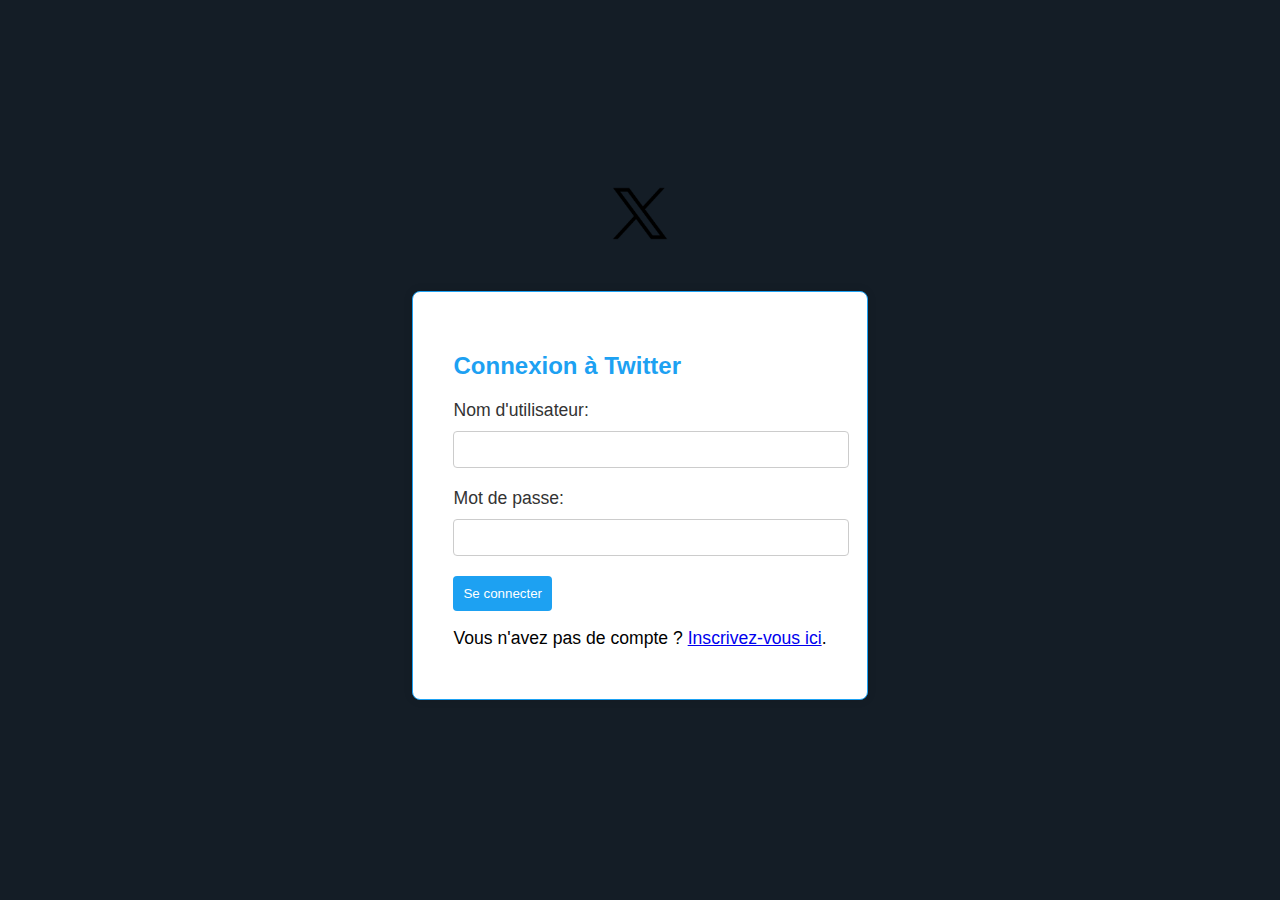
<file: page web/index.html>
<!-- index.html -->

<!DOCTYPE html>
<html lang="en">
<head>
    <meta charset="UTF-8">
    <meta name="viewport" content="width=device-width, initial-scale=1.0">
    <title>Twitter Clone - Connexion</title>
    <link rel="stylesheet" href="index.css">
    <script src="login.js"></script>
</head>
<body>
    <div class="container">
        <div class="logo">
            <img src="img/logo_X.png" alt="Logo Twitter">
        </div>

        <form id="loginForm" class="form">
            <h2>Connexion à Twitter</h2>
            <label for="username">Nom d'utilisateur:</label>
            <input type="text" id="username" name="username" required>

            <label for="password">Mot de passe:</label>
            <input type="password" id="password" name="password" required>

            <button type="button" onclick="login()">Se connecter</button>

            <p>Vous n'avez pas de compte ? <a href="inscription.html">Inscrivez-vous ici</a>.</p>
        </form>
    </div>

</body>
</html>
</file>
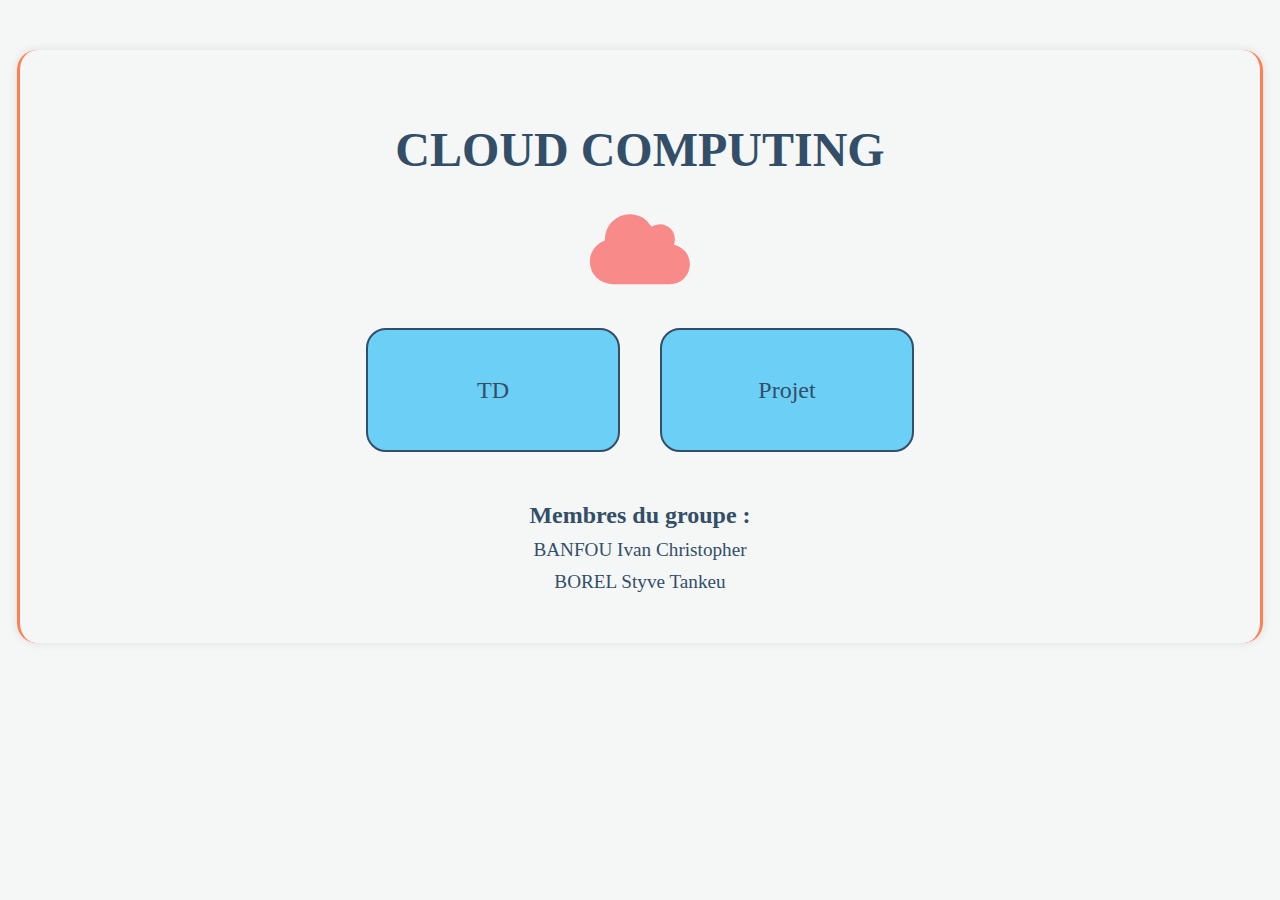
<file: page web/acceueil.html>
<!DOCTYPE html>
<html lang="en">
<head>
    <meta charset="UTF-8">
    <meta name="viewport" content="width=device-width, initial-scale=1.0">
    <title>Cloud Computing</title>
    <link rel="stylesheet" href="styles.css">
    <link rel="stylesheet" href="https://cdnjs.cloudflare.com/ajax/libs/font-awesome/6.0.0-beta3/css/all.min.css">
</head>
<body>
    <div class="container">
        <div class="content">
            <h1 class="title">CLOUD COMPUTING</h1>
            <div class="cloud-icon"><i class="fas fa-cloud"></i></div>
            <div class="options">
                <a href="td.html" class="option">TD</a>
                <a href="projet.html" class="option">Projet</a>
            </div>
            <div class="members">
                <h2 class="members-title">Membres du groupe :</h2>
                <ul class="member-list">
                    <li>BANFOU Ivan Christopher</li>
                    <li>BOREL Styve Tankeu</li>
                </ul>
            </div>
        </div>
    </div>
</body>
</html>
</file>
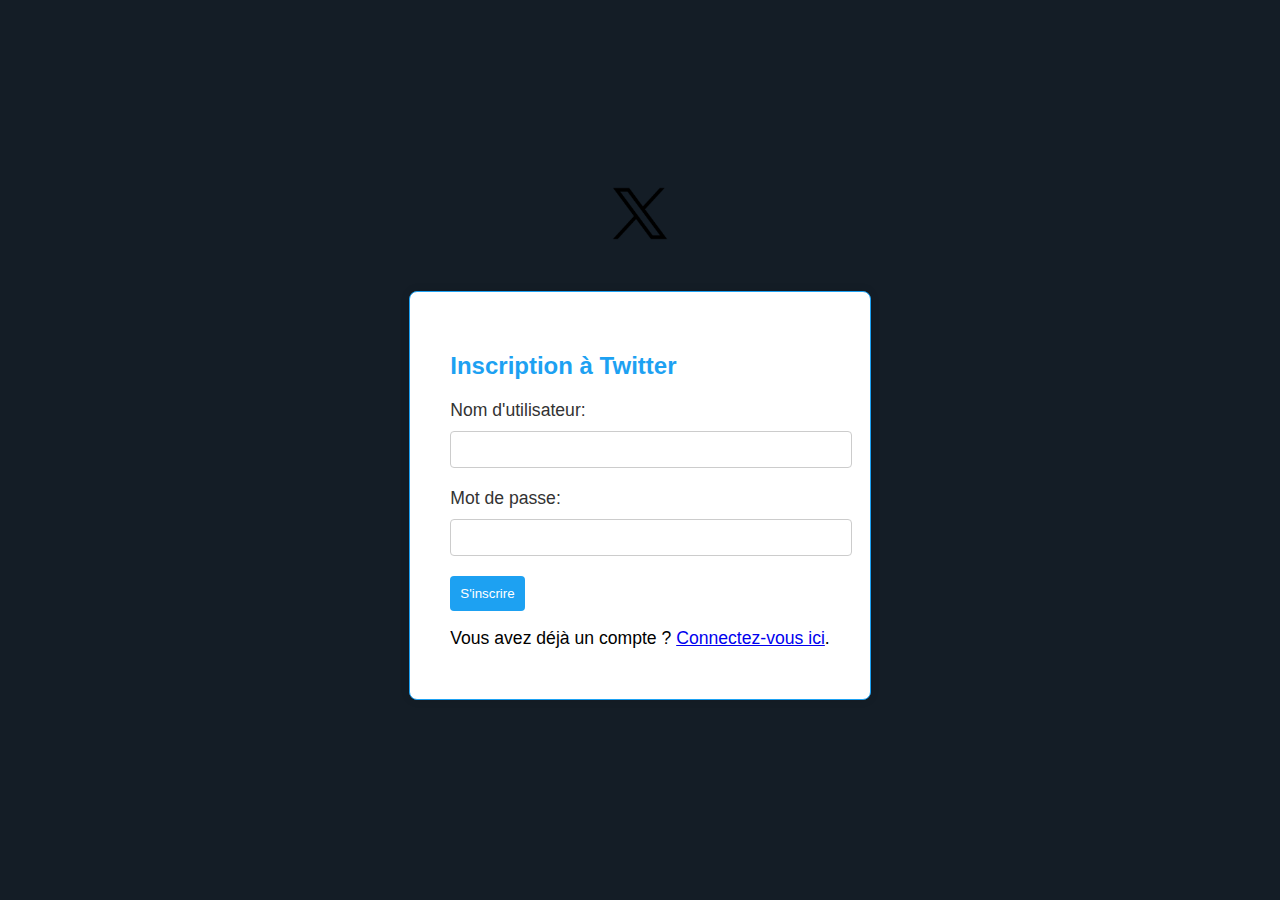
<file: page web/inscription.html>
<!-- inscription.html -->

<!DOCTYPE html>
<html lang="en">
<head>
    <meta charset="UTF-8">
    <meta name="viewport" content="width=device-width, initial-scale=1.0">
    <title>Twitter Clone - Inscription</title>
    <link rel="stylesheet" href="index.css">
    <script src="inscription.js"></script>
</head>
<body>
    <div class="container">
        <div class="logo">
            <img src="img/logo_X.png" alt="Logo Twitter">
        </div>

        <form id="signupForm" class="form">
            <h2>Inscription à Twitter</h2>
            <label for="newUsername">Nom d'utilisateur:</label>
            <input type="text" id="newUsername" name="newUsername" required>

            <label for="newPassword">Mot de passe:</label>
            <input type="password" id="newPassword" name="newPassword" required>

            <button type="button" onclick="signup()">S'inscrire</button>

            <p>Vous avez déjà un compte ? <a href="index.html">Connectez-vous ici</a>.</p>
        </form>
    </div>

</body>
</html>
</file>
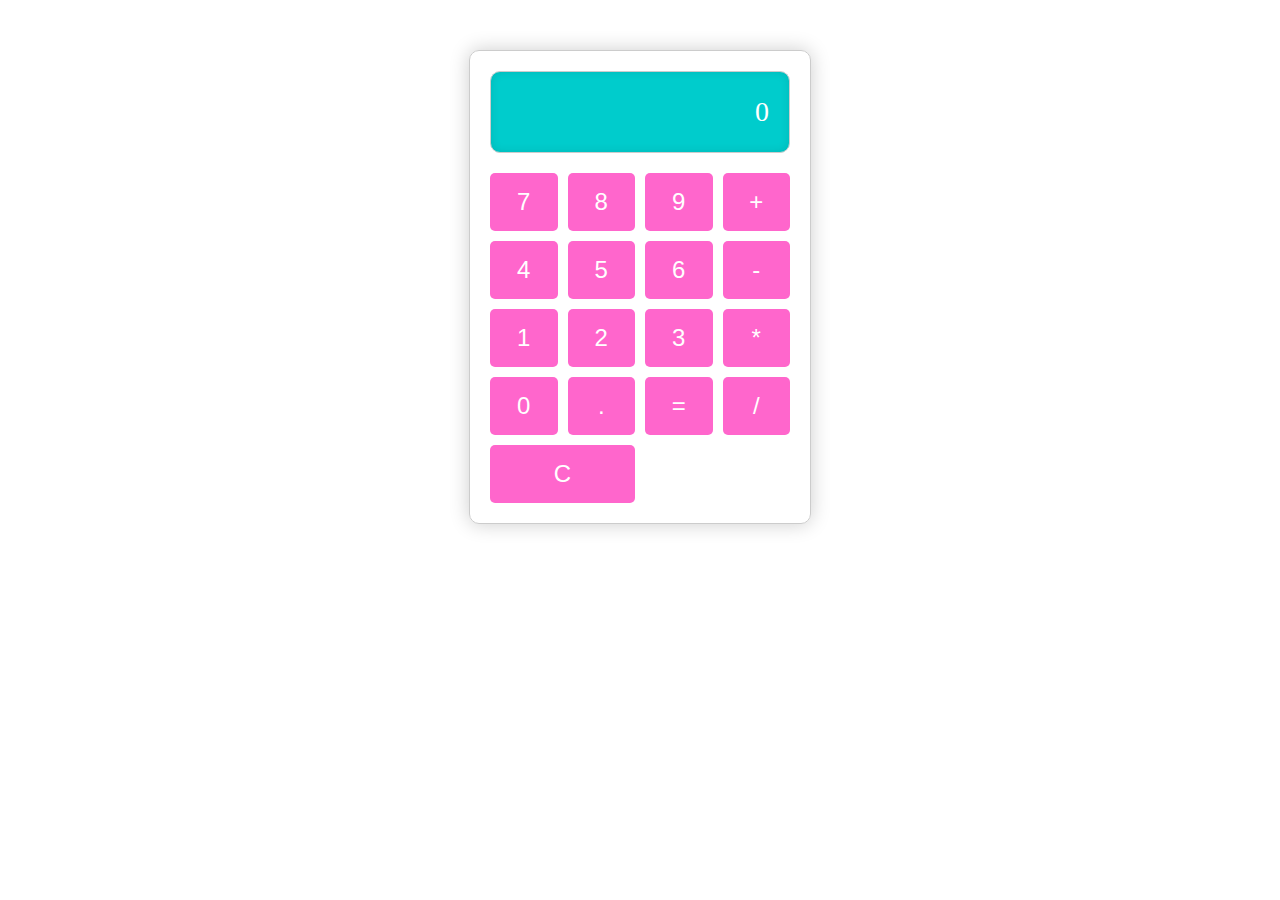
<file: page web/td.html>
<!DOCTYPE html>
<html lang="fr">
<head>
    <meta charset="UTF-8">
    <meta name="viewport" content="width=device-width, initial-scale=1.0">
    <title>Calculatrice</title>
    <link rel="stylesheet" href="td.css">
</head>
<body>
    <div class="calculator">
        <div class="screen">0</div>
        <div class="buttons">
            <button onclick="addToScreen('7')">7</button>
            <button onclick="addToScreen('8')">8</button>
            <button onclick="addToScreen('9')">9</button>
            <button onclick="addToScreen('+')">+</button>
            <button onclick="addToScreen('4')">4</button>
            <button onclick="addToScreen('5')">5</button>
            <button onclick="addToScreen('6')">6</button>
            <button onclick="addToScreen('-')">-</button>
            <button onclick="addToScreen('1')">1</button>
            <button onclick="addToScreen('2')">2</button>
            <button onclick="addToScreen('3')">3</button>
            <button onclick="addToScreen('*')">*</button>
            <button onclick="addToScreen('0')">0</button>
            <button onclick="addToScreen('.')">.</button>
            <button onclick="calculate()">=</button>
            <button onclick="addToScreen('/')">/</button>
            <button class="clear" onclick="clearScreen()">C</button>
        </div>
    </div>
    <script src="td.js"></script>
</body>
</html>
</file>
<file: page web/index.css>
body {
    font-family: 'Arial', sans-serif;
    display: flex;
    align-items: center;
    justify-content: center;
    height: 100vh;
    margin: 0;
    background-color: #141d26; /* Couleur de fond noir clair */
    color: #fff; /* Couleur du texte */
}

.container {
    display: flex;
    flex-direction: column;
    align-items: center;
}

.form {
    margin: 20px;
    padding: 40px;
    border: 1px solid #1da1f2;
    border-radius: 8px;
    background-color: #fff;
    box-shadow: 0 0 10px rgba(0, 0, 0, 0.1);
}

h2 {
    font-size: 1.5em;
    margin-bottom: 20px;
    color: #1da1f2;
}

label {
    display: block;
    font-size: 1.1em;
    margin-bottom: 10px;
    color: #333;
}

input {
    width: 100%;
    padding: 10px;
    margin-bottom: 20px;
    border: 1px solid #ccc;
    border-radius: 4px;
}

button {
    background-color: #1da1f2;
    color: #fff;
    padding: 10px;
    border: none;
    border-radius: 4px;
    cursor: pointer;
}

button:hover {
    background-color: #0d8bf2;
}

.logo {
    margin-bottom: 20px;
}

.logo img {
    width: 100px;
}
p {
    display: block;
    font-size: 1.1em;
    margin-bottom: 10px;
    color: #000; /* Changer la couleur du texte en noir */
}
</file>
<file: page web/styles.css>
body {
    font-family: 'Times New Roman', Times, serif;
    margin: 0;
    padding: 0;
    background-color: #f4f7f6;
}

.container {
    width: 100%;
    max-width: 1200px;
    margin: 50px auto;
    padding: 20px;
    text-align: center;
    border-left: 3px solid #ff7f50;
    border-right: 3px solid #ff7f50;
    border-radius: 20px;
    box-shadow: 0 0 10px rgba(0, 0, 0, 0.1);
}

.content {
    padding: 20px;
}

.title {
    font-size: 3em;
    margin-bottom: 30px;
    color: #334e68;
}

.cloud-icon {
    font-size: 5em;
    color: #f98a8a;
    margin-bottom: 30px;
}

.options {
    display: flex;
    justify-content: center;
}

.option {
    display: block;
    width: 250px;
    height: 120px;
    margin: 0 20px;
    background-color: #6ccff6;
    border: 2px solid #334e68;
    border-radius: 20px;
    line-height: 120px;
    text-decoration: none;
    color: #334e68;
    font-size: 1.5em;
    transition: all 0.3s ease;
}

.option:hover {
    background-color: #4fb4d5;
    transform: scale(1.05);
    box-shadow: 0 0 10px rgba(0, 0, 0, 0.5);
}

.members {
    margin-top: 50px;
}

.members-title {
    font-size: 1.5em;
    color: #334e68;
    margin-bottom: 10px;
}

.member-list {
    list-style: none;
    padding: 0;
    margin: 0;
}

.member-list li {
    font-size: 1.2em;
    color: #334e68;
    margin-bottom: 10px;
}
</file>
<file: page web/td.css>
.calculator {
    width: 300px;
    margin: 50px auto;
    border: 1px solid #ccc;
    border-radius: 10px;
    padding: 20px;
    box-shadow: 0 0 20px rgba(0, 0, 0, 0.2);
}

.screen {
    height: 80px;
    background-color: #00cccc; /* Bleu cyan */
    color: #fff;
    border: 1px solid #ccc;
    margin-bottom: 20px;
    display: flex;
    align-items: center;
    justify-content: flex-end;
    padding: 0 20px;
    font-size: 28px;
    border-radius: 10px;
    box-shadow: inset 0 0 10px rgba(0, 0, 0, 0.1);
}

.buttons {
    display: grid;
    grid-template-columns: repeat(4, 1fr);
    gap: 10px;
}

button {
    padding: 15px;
    font-size: 24px;
    border: none;
    background-color: #FF66CC; /* Rose clair */
    color: white;
    cursor: pointer;
    border-radius: 5px;
    transition: background-color 0.3s ease;
}

button:hover {
    background-color: #FF33CC; /* Rose plus foncé au survol */
}

button:active {
    background-color: #FF00CC; /* Rose encore plus foncé au clic */
}

.clear {
    grid-column: span 2;
}

/* Animation */
@keyframes button-scale {
    0% {
        transform: scale(1);
    }
    50% {
        transform: scale(1.1);
    }
    100% {
        transform: scale(1);
    }
}

button:hover {
    animation: button-scale 0.3s ease;
}
</file>
